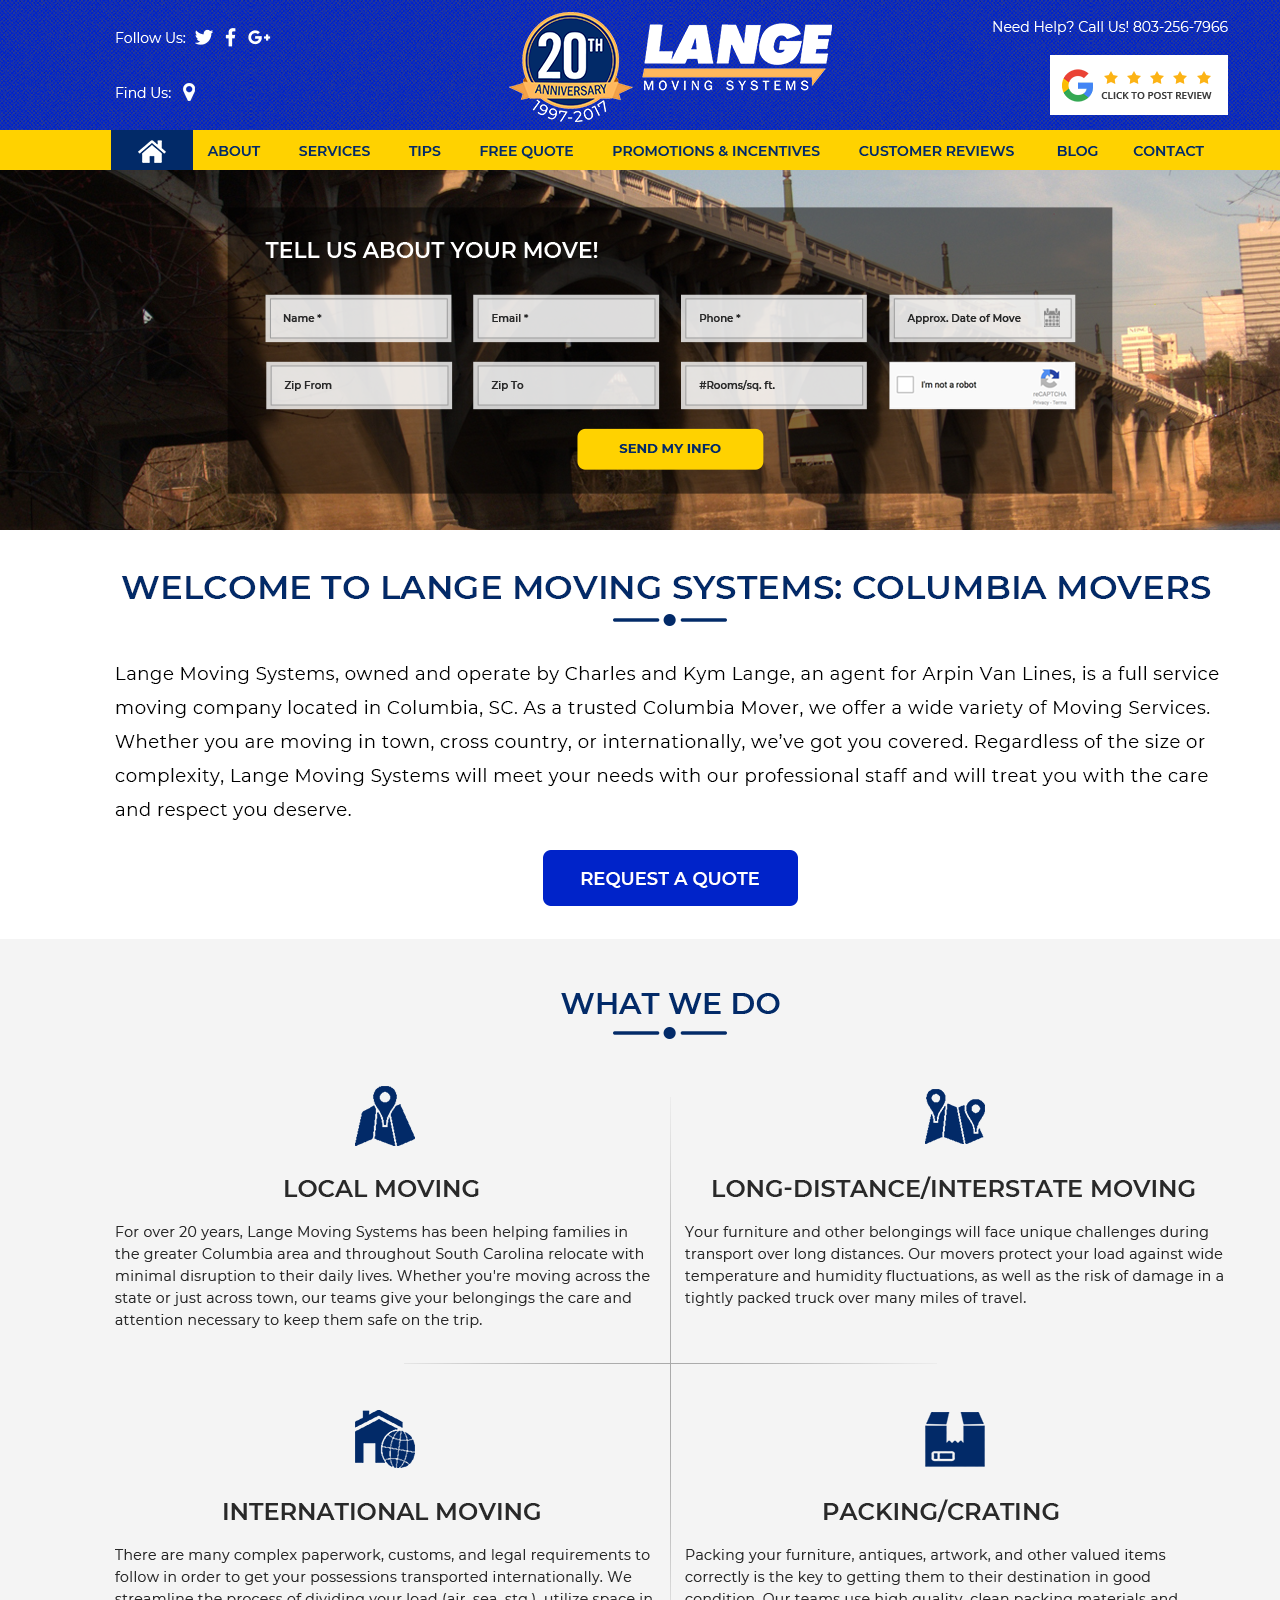
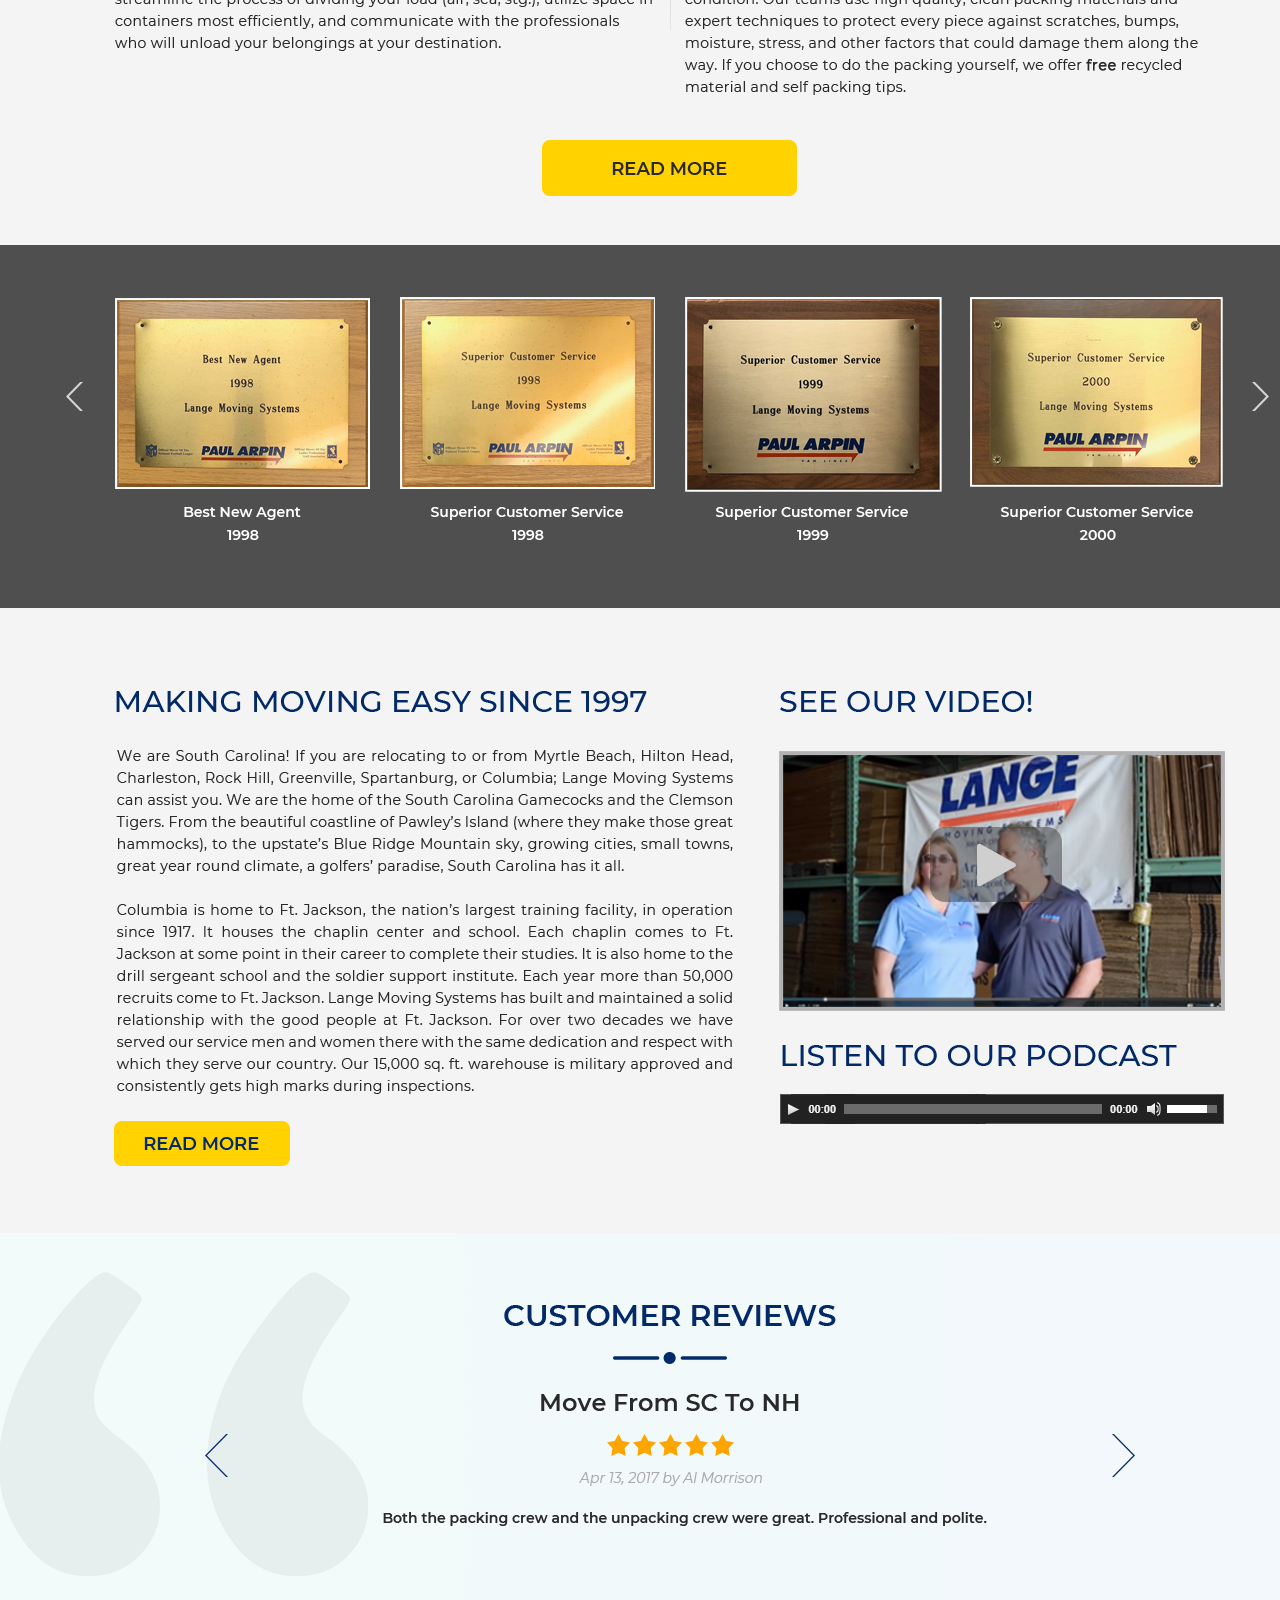
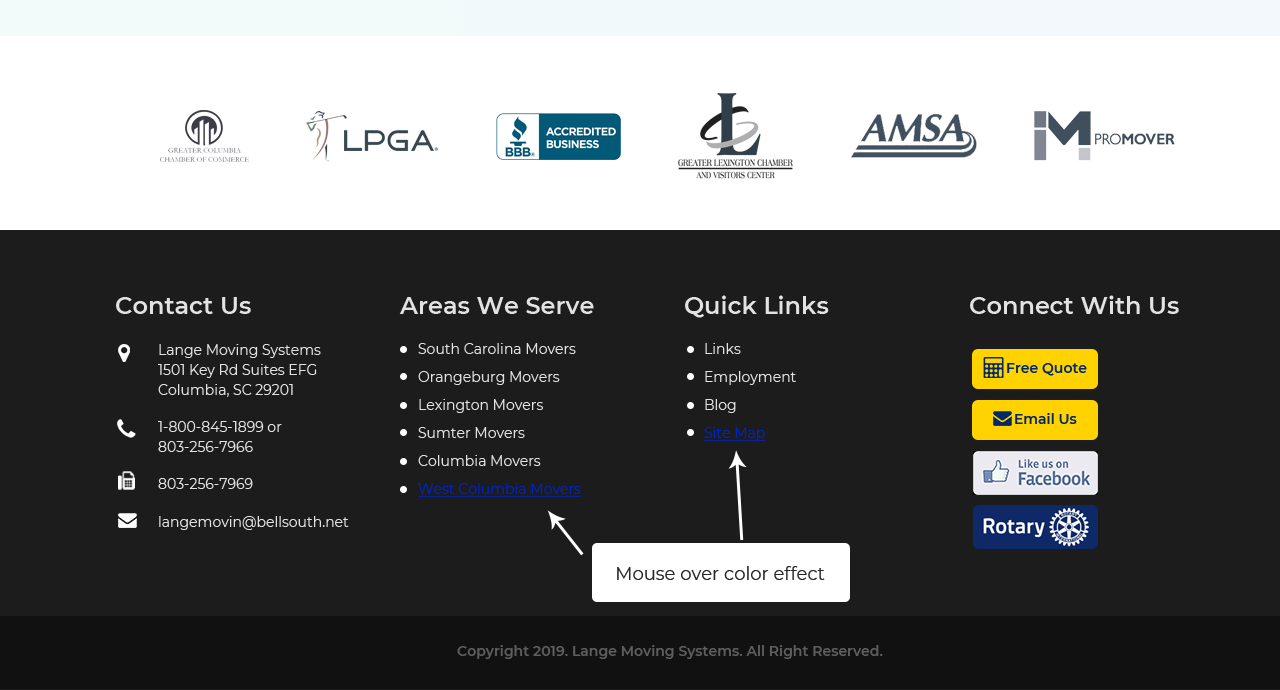
<file: Template/index.html>
<!DOCTYPE html>
<html lang="en">
<head>
	<meta charset="UTF-8">
	<title>Mock Up Template</title>
	<style>
		* {
			margin: 0;
			padding: 0;
			box-sizing: border-box;
		}
		body {
			overflow-x: hidden;
		}
		img {
		    display: block;
		    margin: 0 auto;
		    max-width: calc(100% + 400px);
		    margin-left: -130px;
		}
	</style>
</head>
<body>
	<img src="image/template.png" alt="">
</body>
</html>
</file>
